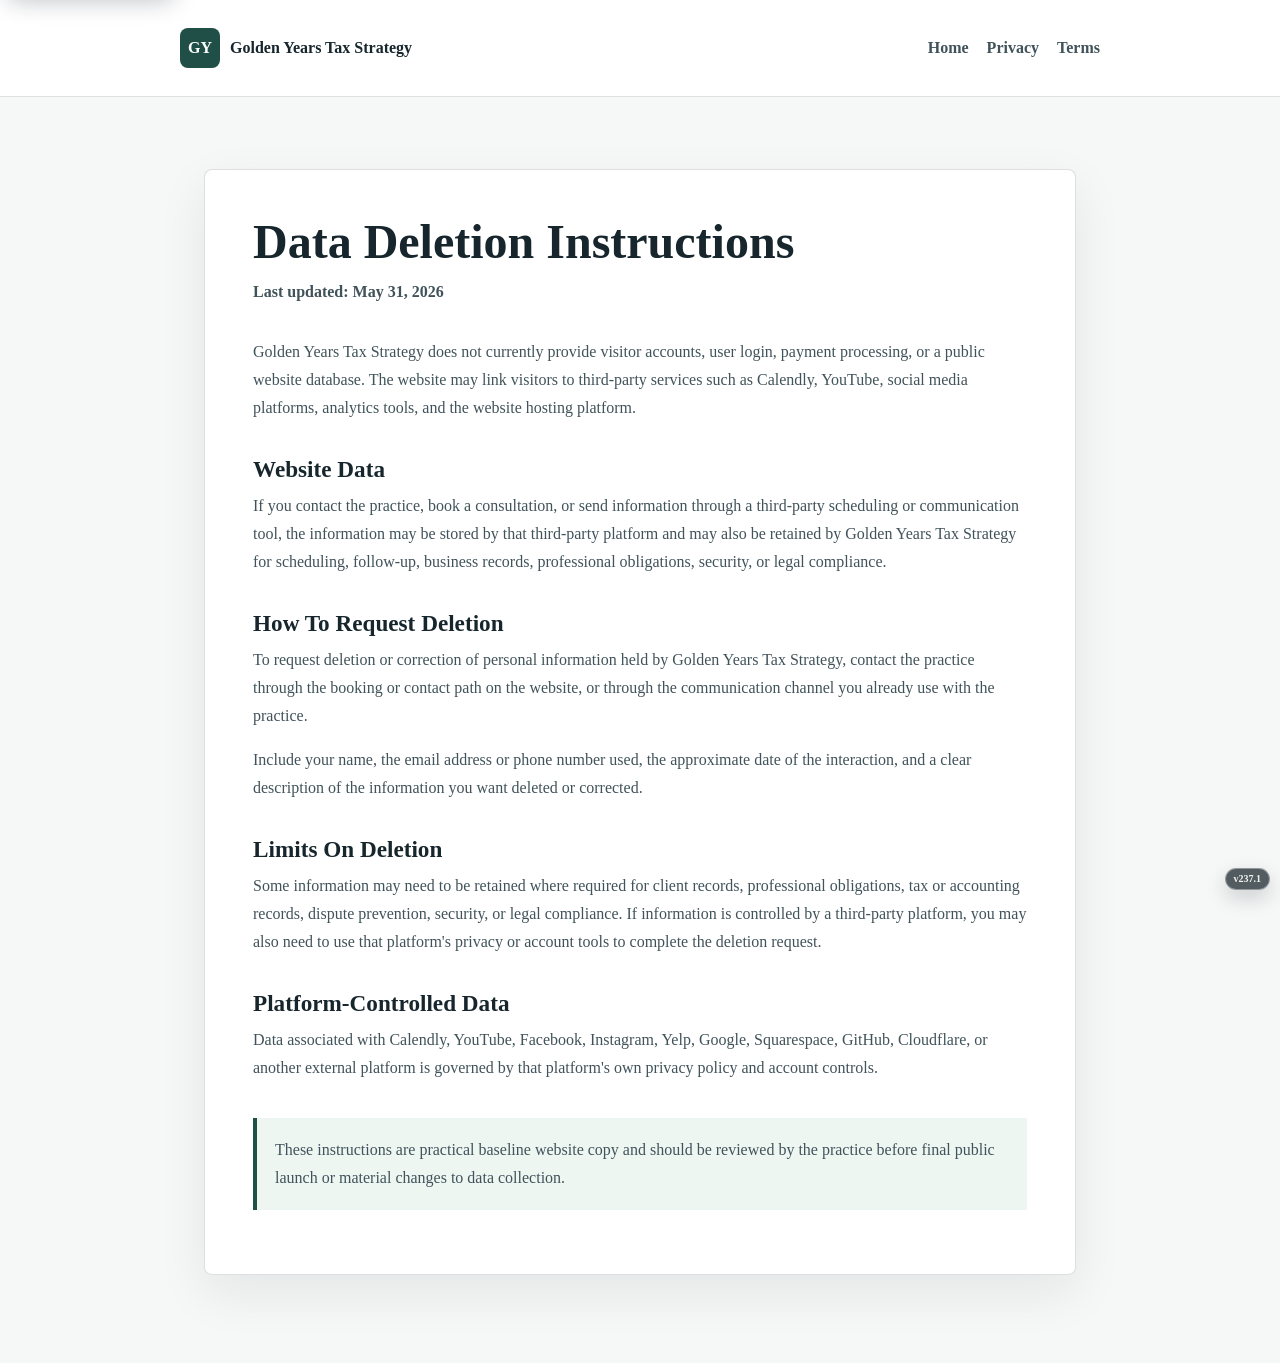
<file: data-deletion.html>
<!doctype html>
<html lang="en">
  <head>
    <meta charset="utf-8" />
    <meta name="viewport" content="width=device-width, initial-scale=1" />
    <title>Data Deletion Instructions | Golden Years Tax Strategy</title>
    <link rel="canonical" href="https://goldenyearstaxstrategy.com/data-deletion.html" />
    <meta
      name="description"
      content="Data deletion instructions for Golden Years Tax Strategy."
    />
    <meta name="robots" content="index, follow" />
    <link rel="icon" type="image/png" sizes="32x32" href="favicon-32.png" />
    <link rel="apple-touch-icon" sizes="180x180" href="apple-touch-icon.png" />
    <link rel="manifest" href="manifest.webmanifest" />
    <meta name="application-name" content="Golden Years" />
    <meta name="apple-mobile-web-app-title" content="Golden Years" />
    <meta name="theme-color" content="#1f4f46" />
    <link rel="stylesheet" href="styles.css?v=237.1" />
    <script defer src="script.js?v=237.1"></script>
    <script defer src="site-version.js?v=237.1"></script>
  </head>
  <body class="policy-page">
    <a class="skip-link" href="#main-content">Skip to main content</a>
    <header class="policy-header">
      <div class="policy-header__inner">
        <a class="policy-brand" href="index.html">
          <span class="brand-mark">GY</span>
          <span>Golden Years Tax Strategy</span>
        </a>
        <nav aria-label="Policy navigation">
          <a href="index.html">Home</a>
          <a href="privacy.html">Privacy</a>
          <a href="terms.html">Terms</a>
        </nav>
      </div>
    </header>

    <main class="policy-shell" id="main-content" tabindex="-1">
      <article class="policy-card">
        <h1>Data Deletion Instructions</h1>
        <p class="policy-updated">Last updated: May 31, 2026</p>

        <p>
          Golden Years Tax Strategy does not currently provide visitor accounts, user login, payment processing, or a public website database. The website may link visitors to third-party services such as Calendly, YouTube, social media platforms, analytics tools, and the website hosting platform.
        </p>

        <h2>Website Data</h2>
        <p>
          If you contact the practice, book a consultation, or send information through a third-party scheduling or communication tool, the information may be stored by that third-party platform and may also be retained by Golden Years Tax Strategy for scheduling, follow-up, business records, professional obligations, security, or legal compliance.
        </p>

        <h2>How To Request Deletion</h2>
        <p>
          To request deletion or correction of personal information held by Golden Years Tax Strategy, contact the practice through the booking or contact path on the website, or through the communication channel you already use with the practice.
        </p>
        <p>
          Include your name, the email address or phone number used, the approximate date of the interaction, and a clear description of the information you want deleted or corrected.
        </p>

        <h2>Limits On Deletion</h2>
        <p>
          Some information may need to be retained where required for client records, professional obligations, tax or accounting records, dispute prevention, security, or legal compliance. If information is controlled by a third-party platform, you may also need to use that platform's privacy or account tools to complete the deletion request.
        </p>

        <h2>Platform-Controlled Data</h2>
        <p>
          Data associated with Calendly, YouTube, Facebook, Instagram, Yelp, Google, Squarespace, GitHub, Cloudflare, or another external platform is governed by that platform's own privacy policy and account controls.
        </p>

        <p class="policy-note">
          These instructions are practical baseline website copy and should be reviewed by the practice before final public launch or material changes to data collection.
        </p>
      </article>
    </main>
  </body>
</html>
</file>
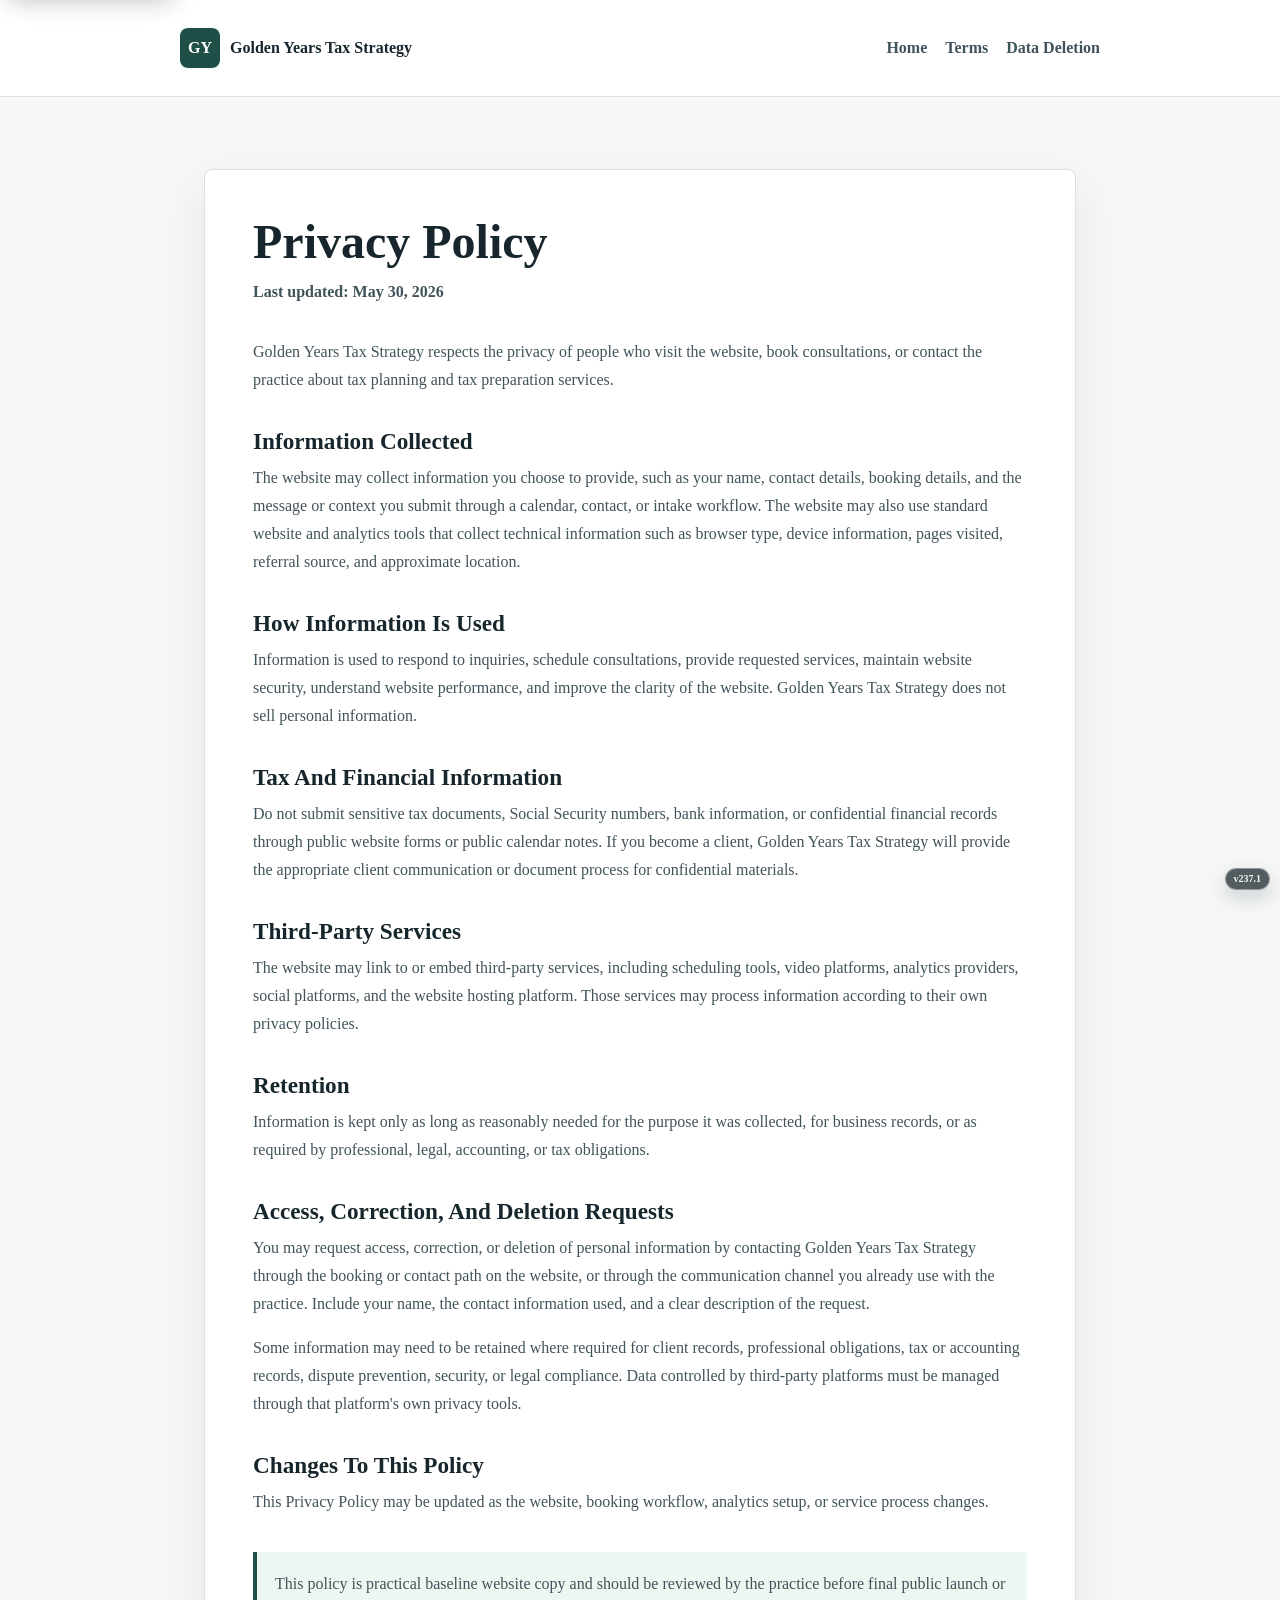
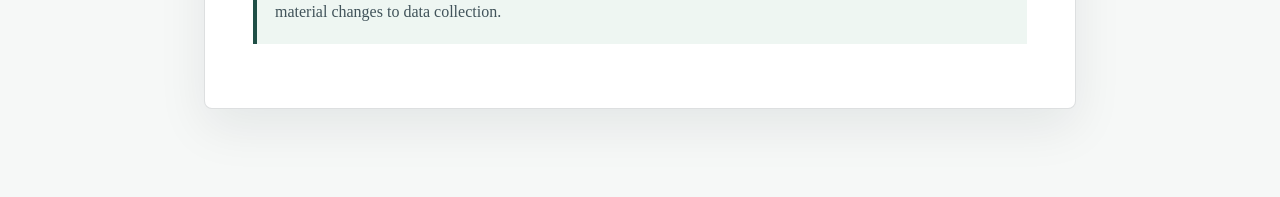
<file: privacy.html>
<!doctype html>
<html lang="en">
  <head>
    <meta charset="utf-8" />
    <meta name="viewport" content="width=device-width, initial-scale=1" />
    <title>Privacy Policy | Golden Years Tax Strategy</title>
    <link rel="canonical" href="https://goldenyearstaxstrategy.com/privacy.html" />
    <meta
      name="description"
      content="Privacy Policy for Golden Years Tax Strategy."
    />
    <meta name="robots" content="index, follow" />
    <link rel="icon" type="image/png" sizes="32x32" href="favicon-32.png" />
    <link rel="apple-touch-icon" sizes="180x180" href="apple-touch-icon.png" />
    <link rel="manifest" href="manifest.webmanifest" />
    <meta name="application-name" content="Golden Years" />
    <meta name="apple-mobile-web-app-title" content="Golden Years" />
    <meta name="theme-color" content="#1f4f46" />
    <link rel="stylesheet" href="styles.css?v=237.1" />
    <script defer src="script.js?v=237.1"></script>
    <script defer src="site-version.js?v=237.1"></script>
  </head>
  <body class="policy-page">
    <a class="skip-link" href="#main-content">Skip to main content</a>
    <header class="policy-header">
      <div class="policy-header__inner">
        <a class="policy-brand" href="index.html">
          <span class="brand-mark">GY</span>
          <span>Golden Years Tax Strategy</span>
        </a>
        <nav aria-label="Policy navigation">
          <a href="index.html">Home</a>
          <a href="terms.html">Terms</a>
          <a href="data-deletion.html">Data Deletion</a>
        </nav>
      </div>
    </header>

    <main class="policy-shell" id="main-content" tabindex="-1">
      <article class="policy-card">
        <h1>Privacy Policy</h1>
        <p class="policy-updated">Last updated: May 30, 2026</p>

        <p>
          Golden Years Tax Strategy respects the privacy of people who visit the website, book consultations, or contact the practice about tax planning and tax preparation services.
        </p>

        <h2>Information Collected</h2>
        <p>
          The website may collect information you choose to provide, such as your name, contact details, booking details, and the message or context you submit through a calendar, contact, or intake workflow. The website may also use standard website and analytics tools that collect technical information such as browser type, device information, pages visited, referral source, and approximate location.
        </p>

        <h2>How Information Is Used</h2>
        <p>
          Information is used to respond to inquiries, schedule consultations, provide requested services, maintain website security, understand website performance, and improve the clarity of the website. Golden Years Tax Strategy does not sell personal information.
        </p>

        <h2>Tax And Financial Information</h2>
        <p>
          Do not submit sensitive tax documents, Social Security numbers, bank information, or confidential financial records through public website forms or public calendar notes. If you become a client, Golden Years Tax Strategy will provide the appropriate client communication or document process for confidential materials.
        </p>

        <h2>Third-Party Services</h2>
        <p>
          The website may link to or embed third-party services, including scheduling tools, video platforms, analytics providers, social platforms, and the website hosting platform. Those services may process information according to their own privacy policies.
        </p>

        <h2>Retention</h2>
        <p>
          Information is kept only as long as reasonably needed for the purpose it was collected, for business records, or as required by professional, legal, accounting, or tax obligations.
        </p>

        <h2>Access, Correction, And Deletion Requests</h2>
        <p>
          You may request access, correction, or deletion of personal information by contacting Golden Years Tax Strategy through the booking or contact path on the website, or through the communication channel you already use with the practice. Include your name, the contact information used, and a clear description of the request.
        </p>
        <p>
          Some information may need to be retained where required for client records, professional obligations, tax or accounting records, dispute prevention, security, or legal compliance. Data controlled by third-party platforms must be managed through that platform's own privacy tools.
        </p>

        <h2>Changes To This Policy</h2>
        <p>
          This Privacy Policy may be updated as the website, booking workflow, analytics setup, or service process changes.
        </p>

        <p class="policy-note">
          This policy is practical baseline website copy and should be reviewed by the practice before final public launch or material changes to data collection.
        </p>
      </article>
    </main>
  </body>
</html>
</file>
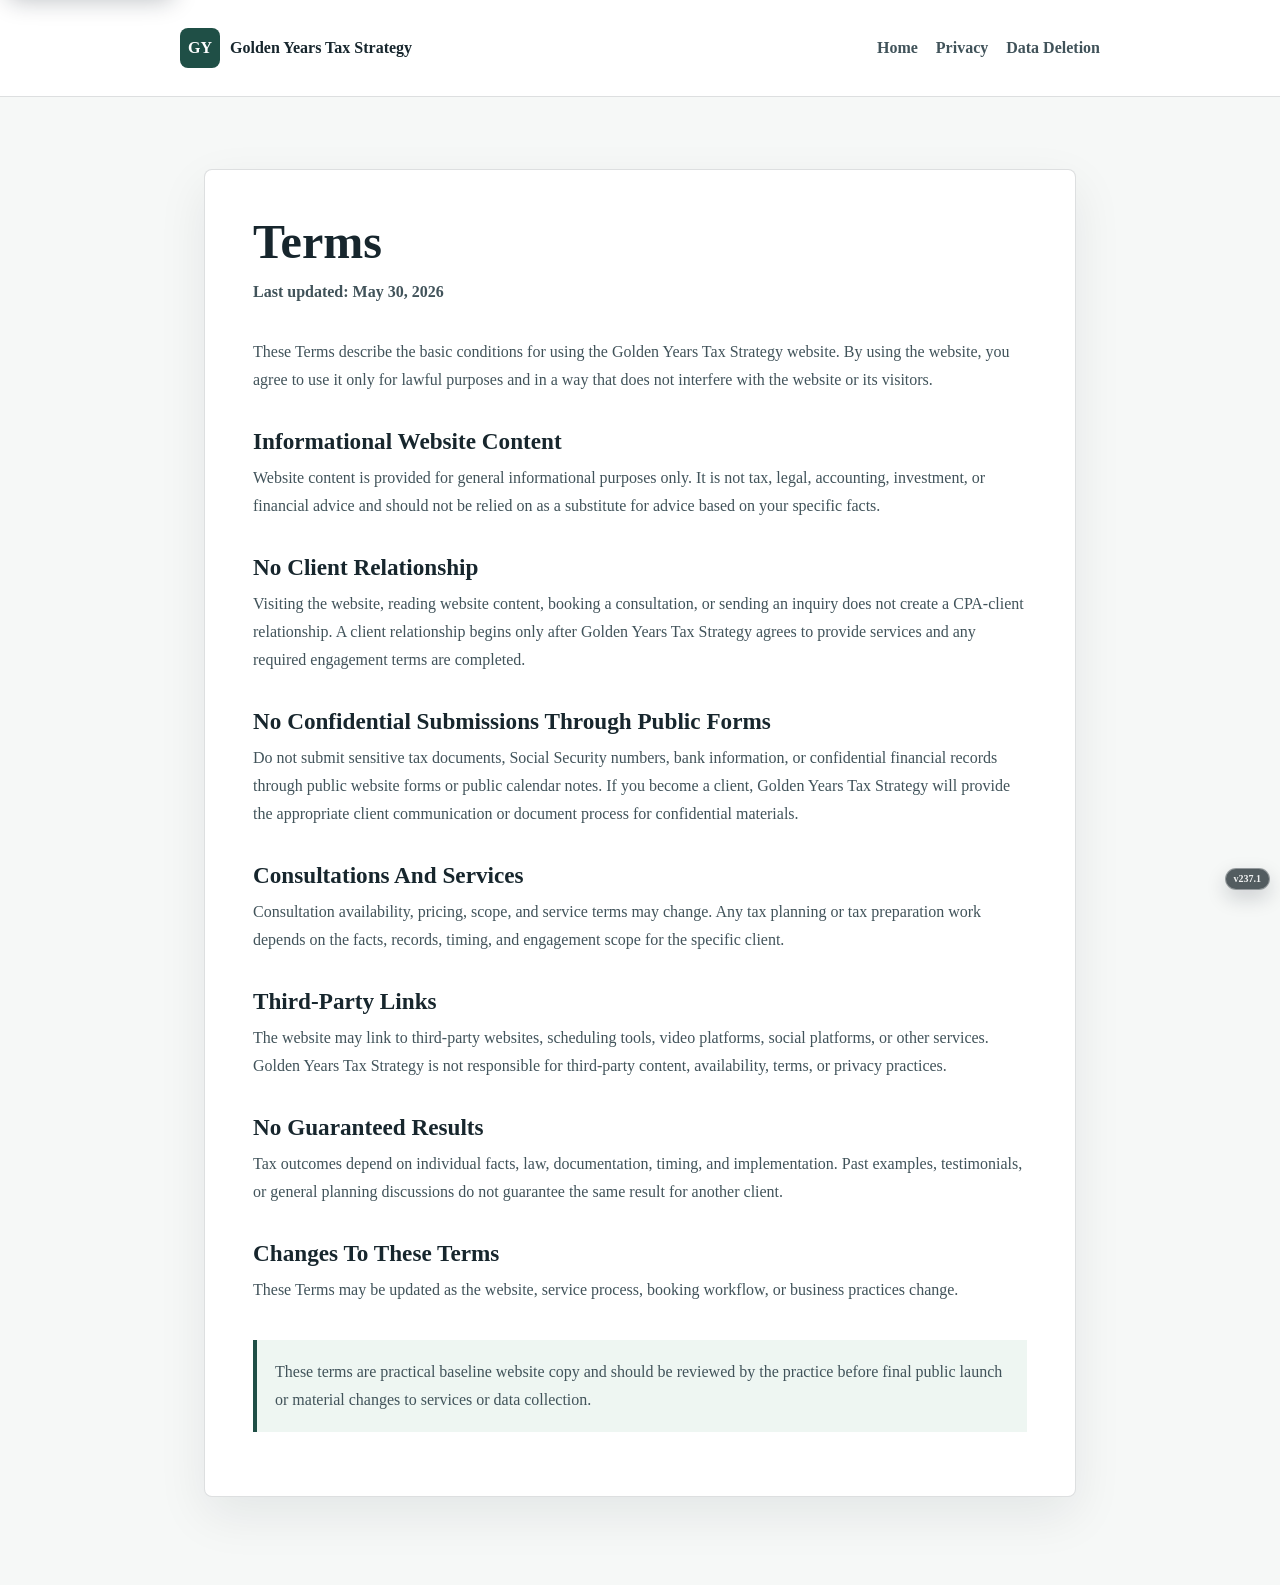
<file: terms.html>
<!doctype html>
<html lang="en">
  <head>
    <meta charset="utf-8" />
    <meta name="viewport" content="width=device-width, initial-scale=1" />
    <title>Terms | Golden Years Tax Strategy</title>
    <link rel="canonical" href="https://goldenyearstaxstrategy.com/terms.html" />
    <meta
      name="description"
      content="Website terms for Golden Years Tax Strategy."
    />
    <meta name="robots" content="index, follow" />
    <link rel="icon" type="image/png" sizes="32x32" href="favicon-32.png" />
    <link rel="apple-touch-icon" sizes="180x180" href="apple-touch-icon.png" />
    <link rel="manifest" href="manifest.webmanifest" />
    <meta name="application-name" content="Golden Years" />
    <meta name="apple-mobile-web-app-title" content="Golden Years" />
    <meta name="theme-color" content="#1f4f46" />
    <link rel="stylesheet" href="styles.css?v=237.1" />
    <script defer src="script.js?v=237.1"></script>
    <script defer src="site-version.js?v=237.1"></script>
  </head>
  <body class="policy-page">
    <a class="skip-link" href="#main-content">Skip to main content</a>
    <header class="policy-header">
      <div class="policy-header__inner">
        <a class="policy-brand" href="index.html">
          <span class="brand-mark">GY</span>
          <span>Golden Years Tax Strategy</span>
        </a>
        <nav aria-label="Policy navigation">
          <a href="index.html">Home</a>
          <a href="privacy.html">Privacy</a>
          <a href="data-deletion.html">Data Deletion</a>
        </nav>
      </div>
    </header>

    <main class="policy-shell" id="main-content" tabindex="-1">
      <article class="policy-card">
        <h1>Terms</h1>
        <p class="policy-updated">Last updated: May 30, 2026</p>

        <p>
          These Terms describe the basic conditions for using the Golden Years Tax Strategy website. By using the website, you agree to use it only for lawful purposes and in a way that does not interfere with the website or its visitors.
        </p>

        <h2>Informational Website Content</h2>
        <p>
          Website content is provided for general informational purposes only. It is not tax, legal, accounting, investment, or financial advice and should not be relied on as a substitute for advice based on your specific facts.
        </p>

        <h2>No Client Relationship</h2>
        <p>
          Visiting the website, reading website content, booking a consultation, or sending an inquiry does not create a CPA-client relationship. A client relationship begins only after Golden Years Tax Strategy agrees to provide services and any required engagement terms are completed.
        </p>

        <h2>No Confidential Submissions Through Public Forms</h2>
        <p>
          Do not submit sensitive tax documents, Social Security numbers, bank information, or confidential financial records through public website forms or public calendar notes. If you become a client, Golden Years Tax Strategy will provide the appropriate client communication or document process for confidential materials.
        </p>

        <h2>Consultations And Services</h2>
        <p>
          Consultation availability, pricing, scope, and service terms may change. Any tax planning or tax preparation work depends on the facts, records, timing, and engagement scope for the specific client.
        </p>

        <h2>Third-Party Links</h2>
        <p>
          The website may link to third-party websites, scheduling tools, video platforms, social platforms, or other services. Golden Years Tax Strategy is not responsible for third-party content, availability, terms, or privacy practices.
        </p>

        <h2>No Guaranteed Results</h2>
        <p>
          Tax outcomes depend on individual facts, law, documentation, timing, and implementation. Past examples, testimonials, or general planning discussions do not guarantee the same result for another client.
        </p>

        <h2>Changes To These Terms</h2>
        <p>
          These Terms may be updated as the website, service process, booking workflow, or business practices change.
        </p>

        <p class="policy-note">
          These terms are practical baseline website copy and should be reviewed by the practice before final public launch or material changes to services or data collection.
        </p>
      </article>
    </main>
  </body>
</html>
</file>
<file: styles.css>
:root {
  --font-sans: Inter, ui-sans-serif, system-ui, -apple-system, BlinkMacSystemFont, "Segoe UI", sans-serif;
  --font-serif: Georgia, "Times New Roman", serif;
  --line: rgba(20, 31, 35, 0.14);
  --shadow: 0 18px 50px rgba(16, 24, 40, 0.16);
}

* {
  box-sizing: border-box;
}

html {
  scroll-behavior: smooth;
  overflow-x: hidden;
}

body {
  margin: 0;
  padding-top: 0;
  color: #142126;
  font-family: var(--font-sans);
  letter-spacing: 0;
  background: #ffffff;
  overflow-x: hidden;
}

body,
button,
input,
textarea,
select {
  font: inherit;
}

a {
  color: inherit;
  text-decoration: none;
}

a:focus-visible,
button:focus-visible,
[tabindex]:focus-visible {
  outline: 3px solid #ffbf47;
  outline-offset: 3px;
  box-shadow: 0 0 0 2px #142126;
}

.skip-link {
  position: fixed;
  top: 8px;
  left: 8px;
  z-index: 1000;
  padding: 10px 14px;
  color: #ffffff;
  background: #142126;
  border: 2px solid #ffffff;
  border-radius: 8px;
  box-shadow: 0 8px 24px rgba(16, 24, 40, 0.28);
  transform: translateY(calc(-100% - 16px));
  transition: transform 160ms ease;
}

.skip-link:focus {
  transform: translateY(0);
}

@media (prefers-reduced-motion: reduce) {
  html {
    scroll-behavior: auto;
  }

  *,
  *::before,
  *::after {
    scroll-behavior: auto !important;
    animation-duration: 0.01ms !important;
    animation-iteration-count: 1 !important;
    transition-duration: 0.01ms !important;
  }
}

.standalone-page {
  padding-top: 0;
  background: #ffffff;
}

img {
  display: block;
  max-width: 100%;
}

.brand-mark {
  display: inline-grid;
  width: 40px;
  height: 40px;
  place-items: center;
  border-radius: 8px;
  color: #ffffff;
  background: #1f4f46;
  font-family: var(--font-serif);
  font-weight: 700;
}

.button,
.nav-cta {
  display: inline-flex;
  align-items: center;
  justify-content: center;
  gap: 8px;
  min-height: 42px;
  border-radius: 8px;
  white-space: nowrap;
}

.button svg,
.nav-cta svg,
.service-card svg,
.framework-grid svg,
.tile-list svg {
  width: 18px;
  height: 18px;
  flex: 0 0 auto;
}

.standalone-concept {
  display: block;
  min-height: 100vh;
}

.site-version-badge {
  position: fixed;
  right: 10px;
  bottom: 10px;
  z-index: 50;
  min-width: 34px;
  padding: 4px 8px;
  color: rgba(255, 255, 255, 0.92);
  background: rgba(20, 33, 38, 0.72);
  border: 1px solid rgba(255, 255, 255, 0.38);
  border-radius: 999px;
  box-shadow: 0 8px 20px rgba(16, 24, 40, 0.18);
  backdrop-filter: blur(8px);
  font-size: 10px;
  font-weight: 800;
  line-height: 1.2;
  text-align: center;
  pointer-events: none;
  user-select: none;
}

.site-nav {
  display: flex;
  align-items: center;
  flex-wrap: wrap;
  gap: 24px;
  padding: 16px 44px;
  min-height: 76px;
  background: #ffffff;
  border-bottom: 1px solid rgba(21, 31, 35, 0.1);
}

.site-logo {
  width: 210px;
  flex: 0 0 auto;
}

.original-nav .site-logo {
  width: 250px;
}

.wordmark {
  font-family: var(--font-serif);
  font-size: 1.28rem;
  font-weight: 700;
  color: #ffffff;
}

.site-nav nav {
  display: flex;
  align-items: center;
  justify-content: center;
  flex: 1;
  min-width: 0;
  gap: 24px;
  font-weight: 700;
  color: #2d4148;
}

.site-nav--dark {
  color: #ffffff;
  background: #111819;
  border-bottom-color: rgba(255, 255, 255, 0.14);
}

.site-nav--dark nav {
  color: rgba(255, 255, 255, 0.82);
}

.site-nav--boutique {
  background: #fff9f4;
  border-bottom-color: #e3d0c3;
}

.site-nav--boutique .wordmark,
.site-nav--boutique nav {
  color: #273233;
}

.nav-cta {
  padding: 0 16px;
  color: #ffffff;
  background: #1f4f46;
  font-weight: 800;
}

.nav-cta--dark {
  color: #111819;
  background: #d8f05e;
}

.nav-cta--boutique {
  background: #a94442;
}

.hero {
  position: relative;
  min-height: 74vh;
  display: grid;
  align-items: end;
  gap: 28px;
  padding: 72px 44px 42px;
  overflow: hidden;
  background-position: center;
  background-size: cover;
}

.hero::before {
  content: "";
  position: absolute;
  inset: 0;
  background: linear-gradient(90deg, rgba(8, 20, 24, 0.76), rgba(8, 20, 24, 0.28), rgba(8, 20, 24, 0.08));
}

.hero > * {
  position: relative;
  z-index: 1;
}

.hero--advisory {
  grid-template-columns: minmax(0, 1fr) 340px;
  background-image: url("https://images.squarespace-cdn.com/content/v1/65f25e33faa411669ef675bb/1771195653406-UUSHLRXY0JM7PA3NMP6M/unsplash-image-DGa0LQ0yDPc.jpg");
}

.hero--best-mix {
  grid-template-columns: minmax(0, 1fr) 340px;
  background-image: url("https://images.squarespace-cdn.com/content/v1/65f25e33faa411669ef675bb/1771195653406-UUSHLRXY0JM7PA3NMP6M/unsplash-image-DGa0LQ0yDPc.jpg");
}

.hero--original {
  grid-template-columns: minmax(0, 0.82fr) minmax(320px, 0.7fr);
  align-items: center;
  min-height: 70vh;
  color: #17262d;
  background: #f6f2e9;
}

.hero--original::before {
  display: none;
}

.hero--original .hero__content {
  color: #17262d;
}

.hero--original .hero__content p:not(.eyebrow) {
  max-width: 720px;
  color: #30444b;
}

.hero--original .button--secondary {
  color: #17262d;
  border-color: rgba(23, 38, 45, 0.32);
  background: rgba(255, 255, 255, 0.62);
}

.hero--investor {
  grid-template-columns: minmax(0, 1fr) 390px;
  background-image: url("https://images.squarespace-cdn.com/content/v1/65f25e33faa411669ef675bb/1771195259283-L5TDP4SF6F03N9AQMFNH/unsplash-image-jJnZg7vBfMs.jpg");
}

.hero--boutique {
  grid-template-columns: minmax(0, 1fr) 360px;
  background-image: url("https://images.squarespace-cdn.com/content/v1/65f25e33faa411669ef675bb/1771195702395-Z5DVI02DMX93M0N9MJXL/unsplash-image-QE7wxhuQDd8.jpg");
}

.hero--boutique::before {
  background: linear-gradient(90deg, rgba(31, 22, 22, 0.74), rgba(31, 22, 22, 0.34), rgba(31, 22, 22, 0.12));
}

.hero__content {
  max-width: 760px;
  color: #ffffff;
}

.eyebrow {
  margin: 0 0 12px;
  font-size: 0.82rem;
  font-weight: 800;
  letter-spacing: 0.08em;
  text-transform: uppercase;
}

h1,
h2,
h3,
p {
  margin-top: 0;
}

h1 {
  max-width: 780px;
  margin-bottom: 18px;
  font-family: var(--font-serif);
  font-size: 4.15rem;
  line-height: 1;
  letter-spacing: 0;
  overflow-wrap: break-word;
}

h2 {
  margin-bottom: 12px;
  font-family: var(--font-serif);
  font-size: 2.45rem;
  line-height: 1.12;
  letter-spacing: 0;
}

h3 {
  margin-bottom: 10px;
  font-size: 1.15rem;
  line-height: 1.2;
  letter-spacing: 0;
}

.hero__content p:not(.eyebrow) {
  max-width: 660px;
  margin-bottom: 26px;
  font-size: 1.15rem;
  line-height: 1.65;
}

.hero__actions {
  display: flex;
  align-items: center;
  flex-wrap: wrap;
  gap: 12px;
}

.button {
  padding: 0 18px;
  font-weight: 800;
  border: 1px solid transparent;
}

.button--primary {
  color: #ffffff;
  background: #1f4f46;
}

.button--secondary {
  color: #ffffff;
  border-color: rgba(255, 255, 255, 0.62);
  background: rgba(255, 255, 255, 0.12);
}

.hero__facts,
.signal-board,
.quote-strip {
  align-self: end;
}

.hero__facts {
  display: grid;
  gap: 10px;
  min-width: 0;
}

.hero__facts div,
.signal-board div {
  padding: 16px;
  color: #ffffff;
  border: 1px solid rgba(255, 255, 255, 0.28);
  border-radius: 8px;
  background: rgba(0, 0, 0, 0.28);
  backdrop-filter: blur(12px);
}

.hero__facts strong,
.signal-board strong {
  display: block;
  margin-bottom: 4px;
  font-size: 1.2rem;
}

.hero__facts span,
.signal-board span {
  display: block;
  line-height: 1.45;
  color: rgba(255, 255, 255, 0.84);
}

.band,
.answer-section,
.framework,
.faq-panel,
.process {
  padding: 76px 44px;
}

.band--light {
  background: #f4f8f4;
}

.band--ink {
  color: #ffffff;
  background: #111819;
}

.band--soft {
  background: #fff9f4;
}

.section-heading {
  max-width: 850px;
  margin: 0 auto 34px;
  text-align: center;
}

.section-heading p:not(.eyebrow) {
  margin: 0;
  color: #51666e;
  line-height: 1.65;
}

.section-heading--split {
  display: grid;
  grid-template-columns: minmax(0, 1.1fr) minmax(280px, 0.7fr);
  align-items: end;
  gap: 32px;
  max-width: 1160px;
  text-align: left;
}

.band--ink .section-heading p,
.band--ink .section-heading p:not(.eyebrow) {
  color: rgba(255, 255, 255, 0.72);
}

.service-grid,
.stage-grid,
.framework-grid,
.tile-list,
.process-list,
.answer-list {
  max-width: 1160px;
  margin: 0 auto;
}

.service-grid,
.stage-grid,
.framework-grid {
  display: grid;
  grid-template-columns: repeat(3, minmax(0, 1fr));
  gap: 18px;
}

.service-card,
.stage-card,
.framework-grid article,
.tile-list article,
.process-list article,
.answer-item,
.faq-list div {
  border-radius: 8px;
  border: 1px solid var(--line);
  background: #ffffff;
}

.service-card,
.framework-grid article,
.tile-list article {
  padding: 26px;
}

.service-card svg,
.framework-grid svg,
.tile-list svg {
  width: 28px;
  height: 28px;
  margin-bottom: 18px;
  color: #1f4f46;
}

.service-card p,
.stage-card p,
.framework-grid p,
.tile-list p,
.process-list p,
.answer-item p,
.faq-list dd {
  margin: 0;
  color: #51666e;
  line-height: 1.65;
}

.text-link {
  display: inline-flex;
  margin-top: 18px;
  color: #1f4f46;
  font-weight: 800;
  text-decoration: underline;
  text-underline-offset: 4px;
}

.answer-section {
  background: #ffffff;
}

.answer-list {
  display: grid;
  grid-template-columns: repeat(3, minmax(0, 1fr));
  gap: 18px;
}

.answer-item {
  padding: 24px;
}

.proof-band {
  display: flex;
  align-items: center;
  justify-content: space-between;
  gap: 24px;
  padding: 48px 44px;
  color: #ffffff;
  background: #17262d;
}

.proof-band h2 {
  max-width: 850px;
  margin-bottom: 0;
}

.concept--investor {
  color: #111819;
  background: #f5f7f4;
}

.concept--best-mix,
.concept--original {
  color: #142126;
  background: #ffffff;
}

.original-image-stack {
  display: grid;
  gap: 16px;
  align-self: center;
}

.original-image-stack img,
.original-fit__media img,
.original-founder__image img {
  width: 100%;
  height: 100%;
  min-height: 220px;
  object-fit: cover;
  border-radius: 8px;
  box-shadow: var(--shadow);
}

.original-image-stack img:first-child {
  aspect-ratio: 4 / 3;
}

.original-image-stack img:last-child {
  aspect-ratio: 16 / 10;
}

.original-fit,
.original-founder {
  display: grid;
  grid-template-columns: minmax(280px, 0.75fr) minmax(0, 1fr);
  align-items: center;
  gap: 44px;
  padding: 76px 44px;
}

.original-fit {
  background: #ffffff;
}

.original-fit__copy,
.original-founder__copy {
  max-width: 780px;
}

.original-fit__copy h2,
.original-founder__copy h2,
.original-testimonials h2 {
  color: #17262d;
}

.original-fit__copy h3 {
  margin-top: 28px;
}

.original-fit__copy p,
.original-founder__copy p {
  margin-bottom: 10px;
  color: #3c5056;
  line-height: 1.68;
}

.original-fit__copy .button,
.original-founder__copy .button {
  margin-top: 18px;
}

.original-testimonials {
  padding: 76px 44px;
  background: #f4f8f4;
}

.original-quote-grid {
  display: grid;
  grid-template-columns: repeat(3, minmax(0, 1fr));
  gap: 18px;
  max-width: 1160px;
  margin: 0 auto;
}

.original-quote-grid blockquote {
  margin: 0;
  padding: 26px;
  border: 1px solid var(--line);
  border-radius: 8px;
  background: #ffffff;
}

.original-quote-grid p {
  color: #30444b;
  line-height: 1.66;
}

.original-quote-grid cite {
  display: block;
  margin-top: 18px;
  color: #1f4f46;
  font-size: 0.92rem;
  font-style: normal;
  font-weight: 800;
  line-height: 1.45;
}

.original-founder {
  background: #fffaf1;
}

.concept--investor .button--primary {
  color: #111819;
  background: #d8f05e;
}

.signal-board {
  display: grid;
  gap: 12px;
}

.signal-board div {
  border-color: rgba(216, 240, 94, 0.45);
  background: rgba(17, 24, 25, 0.62);
}

.signal-board span {
  color: #d8f05e;
  font-size: 0.8rem;
  font-weight: 800;
  letter-spacing: 0.08em;
  text-transform: uppercase;
}

.stage-card {
  padding: 28px;
  color: #ffffff;
  border-color: rgba(255, 255, 255, 0.16);
  background: #1c282a;
}

.stage-card span,
.process-list span {
  display: inline-flex;
  width: 42px;
  height: 42px;
  align-items: center;
  justify-content: center;
  margin-bottom: 22px;
  border-radius: 8px;
  font-weight: 900;
}

.stage-card span {
  color: #111819;
  background: #d8f05e;
}

.stage-card p {
  color: rgba(255, 255, 255, 0.72);
}

.framework {
  background: #ffffff;
}

.framework-grid article {
  border-top: 4px solid #d8f05e;
}

.faq-panel {
  background: #ecf1ec;
}

.faq-list {
  display: grid;
  grid-template-columns: repeat(3, minmax(0, 1fr));
  gap: 18px;
  max-width: 1160px;
  margin: 0 auto;
}

.faq-list div {
  padding: 24px;
}

.faq-list dt {
  margin-bottom: 10px;
  font-weight: 900;
  line-height: 1.25;
}

.faq-list dd {
  margin-left: 0;
}

.concept--boutique {
  color: #273233;
  background: #fffdf9;
}

.concept--boutique .button--primary {
  background: #a94442;
}

.concept--boutique .service-card svg,
.concept--boutique .framework-grid svg,
.concept--boutique .tile-list svg {
  color: #a94442;
}

.quote-strip {
  padding: 24px;
  color: #ffffff;
  border-radius: 8px;
  border: 1px solid rgba(255, 255, 255, 0.32);
  background: rgba(38, 28, 28, 0.38);
  backdrop-filter: blur(12px);
}

.quote-strip p {
  margin: 0;
  font-family: var(--font-serif);
  font-size: 1.45rem;
  line-height: 1.35;
}

.tile-list {
  display: grid;
  grid-template-columns: repeat(4, minmax(0, 1fr));
  gap: 16px;
}

.tile-list article {
  border-color: #ead8ca;
}

.process {
  background: #ffffff;
}

.process-list {
  display: grid;
  grid-template-columns: repeat(3, minmax(0, 1fr));
  gap: 18px;
}

.process-list article {
  padding: 28px;
  background: #f4f7f2;
  border-color: #d8e2d4;
}

.process-list span {
  color: #ffffff;
  background: #31534a;
}

.answer-section--boutique {
  background: #f8efe7;
}

.answer-list--columns {
  grid-template-columns: repeat(4, minmax(0, 1fr));
}

.founder-section {
  padding: 76px 44px;
  background: #fffaf1; /* Warm ivory/cream */
  border-top: 1px solid var(--line);
}

.founder-grid {
  display: grid;
  grid-template-columns: 360px minmax(0, 1fr);
  gap: 48px;
  max-width: 1160px;
  margin: 0 auto;
  align-items: start;
}

.founder-image img {
  width: 100%;
  aspect-ratio: 3 / 4;
  object-fit: cover;
  border-radius: 8px;
  box-shadow: var(--shadow);
  display: block;
}

.founder-copy h2 {
  color: #17262d;
  margin-bottom: 8px;
}

.founder-subtitle {
  font-weight: 700;
  color: #1f4f46;
  margin-bottom: 20px;
  font-size: 1.05rem;
}

.founder-copy p {
  color: #3c5056;
  line-height: 1.68;
  margin-bottom: 14px;
}

.founder-copy .button {
  margin-top: 24px;
  display: inline-flex;
  align-items: center;
  gap: 8px;
}

.video-section {
  padding: 76px 44px;
  background: #ffffff;
  border-top: 1px solid var(--line);
}

.video-grid {
  display: grid;
  grid-template-columns: repeat(auto-fit, minmax(min(100%, 300px), 1fr));
  gap: 24px;
  max-width: 1160px;
  margin: 0 auto;
}

.video-card {
  display: flex;
  flex-direction: column;
  gap: 12px;
}

.video-wrapper {
  position: relative;
  width: 100%;
  padding-bottom: 56.25%; /* 16:9 aspect ratio */
  height: 0;
  border-radius: 8px;
  overflow: hidden;
  box-shadow: var(--shadow);
}

.video-wrapper iframe {
  position: absolute;
  top: 0;
  left: 0;
  width: 100%;
  height: 100%;
  border: 0;
}

.video-card h4 {
  margin: 0;
  font-size: 1rem;
  font-weight: 700;
  line-height: 1.45;
  color: #17262d;
}

.video-cta {
  display: flex;
  justify-content: center;
  margin-top: 36px;
}

/* Testimonials Section */
.testimonials-section {
  padding: 76px 44px;
  background: #f4f8f4; /* Light green-gray background */
  border-top: 1px solid var(--line);
}

.testimonials-grid {
  display: grid;
  grid-template-columns: repeat(3, minmax(0, 1fr));
  gap: 24px;
  max-width: 1160px;
  margin: 0 auto;
}

.testimonial-card {
  margin: 0;
  padding: 28px;
  border: 1px solid var(--line);
  border-radius: 8px;
  background: #ffffff;
  box-shadow: var(--shadow);
  display: flex;
  flex-direction: column;
  justify-content: space-between;
  gap: 16px;
}

.testimonial-card p {
  color: #51666e;
  line-height: 1.65;
  margin: 0;
  font-style: italic;
}

.testimonial-card cite {
  display: block;
  font-size: 0.9rem;
  font-weight: 700;
  color: #1f4f46;
  font-style: normal;
}

/* Client Fit Section */
.fit-section {
  padding: 76px 44px;
  background: #ffffff;
  border-top: 1px solid var(--line);
}

.fit-grid {
  display: grid;
  grid-template-columns: repeat(2, minmax(0, 1fr));
  gap: 32px;
  max-width: 1160px;
  margin: 0 auto;
}

.fit-card {
  padding: 36px;
  border-radius: 8px;
  border: 1px solid var(--line);
  box-shadow: var(--shadow);
}

.fit-card--yes {
  background: #f4f8f4;
  border-left: 6px solid #1f4f46;
}

.fit-card--no {
  background: #fff8f8;
  border-left: 6px solid #a94442;
}

.fit-card h3 {
  margin-bottom: 24px;
  font-size: 1.3rem;
  color: #17262d;
  margin-top: 0;
}

.fit-card ul {
  list-style: none;
  padding: 0;
  margin: 0;
  display: flex;
  flex-direction: column;
  gap: 16px;
}

.fit-card li {
  display: flex;
  gap: 12px;
  align-items: start;
  color: #51666e;
  line-height: 1.5;
}

.fit-card span {
  font-weight: 800;
  font-size: 1.1rem;
}

.fit-card--yes span {
  color: #1f4f46;
}

.fit-card--no span {
  color: #a94442;
}

/* Social media links in nav */
.site-social {
  display: flex;
  align-items: center;
  gap: 12px;
}

.site-social a {
  width: 36px;
  height: 36px;
  color: #51666e;
  transition: color 0.2s ease;
  display: inline-flex;
  align-items: center;
  justify-content: center;
}

.site-social a:hover {
  color: #1f4f46;
}

.site-social svg {
  width: 20px;
  height: 20px;
}

/* Concept Footer */
.concept-footer {
  padding: 48px 44px;
  background: #17262d;
  color: rgba(255, 255, 255, 0.72);
  border-top: 1px solid rgba(255, 255, 255, 0.12);
}

.footer-content {
  max-width: 1160px;
  margin: 0 auto;
  display: flex;
  flex-direction: column;
  align-items: center;
  gap: 16px;
  text-align: center;
}

.footer-logo {
  font-family: var(--font-serif);
  font-size: 1.15rem;
  font-weight: 700;
  color: #ffffff;
  margin: 0;
}

.footer-social {
  display: flex;
  gap: 8px;
}

.footer-social a {
  width: 44px;
  height: 44px;
  color: rgba(255, 255, 255, 0.72);
  transition: color 0.2s ease;
  display: inline-flex;
  align-items: center;
  justify-content: center;
}

.footer-social a:hover {
  color: #ffffff;
}

.footer-social svg {
  width: 20px;
  height: 20px;
}

.footer-legal {
  font-size: 0.85rem;
  color: rgba(255, 255, 255, 0.48);
  margin: 0;
}

.footer-links {
  display: inline-flex;
  align-items: center;
  justify-content: center;
  gap: 10px;
  margin: 0;
  color: rgba(255, 255, 255, 0.72);
  font-size: 0.85rem;
  font-weight: 700;
}

.footer-links a:hover {
  color: #ffffff;
}

.policy-page {
  min-height: 100vh;
  padding-top: 0;
  background: #f6f8f7;
}

.policy-header {
  padding: 28px 24px;
  background: #ffffff;
  border-bottom: 1px solid var(--line);
}

.policy-header__inner {
  max-width: 920px;
  margin: 0 auto;
  display: flex;
  align-items: center;
  justify-content: space-between;
  gap: 18px;
}

.policy-brand {
  display: inline-flex;
  align-items: center;
  gap: 10px;
  color: #17262d;
  font-weight: 900;
}

.policy-header nav {
  display: inline-flex;
  align-items: center;
  gap: 18px;
  color: #41535a;
  font-weight: 800;
}

.policy-shell {
  max-width: 920px;
  margin: 0 auto;
  padding: 72px 24px 88px;
}

.policy-card {
  padding: 48px;
  border: 1px solid var(--line);
  border-radius: 8px;
  background: #ffffff;
  box-shadow: 0 18px 50px rgba(16, 24, 40, 0.08);
}

.policy-card h1 {
  margin: 0 0 12px;
  color: #17262d;
  font-size: 3rem;
}

.policy-updated {
  margin: 0 0 32px;
  color: #64777e;
  font-weight: 700;
}

.policy-card h2 {
  margin: 34px 0 10px;
  color: #17262d;
  font-size: 1.45rem;
}

.policy-card p,
.policy-card li {
  color: #41535a;
  line-height: 1.75;
}

.policy-card ul {
  margin: 12px 0 0;
  padding-left: 22px;
}

.policy-note {
  margin-top: 36px;
  padding: 18px;
  border-left: 4px solid #1f4f46;
  background: #eef6f2;
}

@media (max-width: 1180px) {
  .site-nav {
    align-items: flex-start;
    gap: 16px;
    padding: 16px 28px;
  }

  .site-logo {
    width: 190px;
  }

  .site-nav nav {
    order: 3;
    width: 100%;
    flex: 1 0 100%;
    justify-content: flex-start;
    gap: 18px;
    overflow-x: auto;
  }

  .site-social {
    margin-left: auto;
  }

  .hero--best-mix,
  .hero--advisory {
    grid-template-columns: 1fr;
  }

  .hero__content {
    max-width: 820px;
  }

  .hero__facts {
    width: 100%;
    grid-template-columns: repeat(3, minmax(0, 1fr));
  }

  h1 {
    font-size: 3.6rem;
  }
}


@media (max-width: 980px) {
  .site-nav {
    align-items: flex-start;
    flex-direction: column;
    padding: 16px 22px;
  }

  .site-nav nav {
    width: 100%;
    justify-content: flex-start;
    gap: 16px;
    overflow-x: auto;
  }

  .hero,
  .hero--original,
  .hero--best-mix,
  .hero--advisory,
  .hero--investor,
  .hero--boutique {
    grid-template-columns: 1fr;
    min-height: 68vh;
    padding: 52px 22px 28px;
  }

  .hero--original {
    align-items: start;
  }

  h1 {
    font-size: 3rem;
  }

  h2 {
    font-size: 2rem;
  }

  .band,
  .answer-section,
  .framework,
  .faq-panel,
  .process {
    padding: 56px 22px;
  }

  .section-heading--split,
  .service-grid,
  .stage-grid,
  .framework-grid,
  .faq-list,
  .tile-list,
  .process-list,
  .original-fit,
  .original-founder,
  .original-quote-grid,
  .answer-list,
  .answer-list--columns {
    grid-template-columns: 1fr;
  }

  .original-fit,
  .original-founder,
  .original-testimonials {
    padding: 56px 22px;
  }

  .proof-band {
    align-items: flex-start;
    flex-direction: column;
    padding: 40px 22px;
  }

  .founder-section {
    padding: 56px 22px;
  }

  .founder-grid {
    grid-template-columns: 1fr;
    gap: 32px;
  }

  .founder-image {
    max-width: 320px;
    margin: 0 auto;
  }

  .video-section {
    padding: 56px 22px;
  }

  .testimonials-section,
  .fit-section {
    padding: 56px 22px;
  }

  .testimonials-grid,
  .fit-grid {
    grid-template-columns: 1fr;
    gap: 20px;
  }

  .fit-card {
    padding: 24px;
  }

  .concept-footer {
    padding: 36px 22px;
  }

  .policy-header__inner {
    align-items: flex-start;
    flex-direction: column;
  }

  .policy-card {
    padding: 32px 24px;
  }

  .policy-card h1 {
    font-size: 2.35rem;
  }

  .site-social {
    display: none; /* Hide in header nav on mobile viewports to prevent wrapping */
  }
}

@media (max-width: 760px) {
  .hero__facts {
    grid-template-columns: 1fr;
  }
}

@media (max-width: 560px) {
  .button,
  .nav-cta {
    min-height: 40px;
    font-size: 0.92rem;
  }

  .site-logo {
    width: 176px;
  }

  .site-nav nav {
    font-size: 0.92rem;
  }

  h1 {
    font-size: 2.35rem;
  }

  h2 {
    font-size: 1.68rem;
  }

  .hero__content p:not(.eyebrow) {
    font-size: 1rem;
  }

  .hero__actions {
    align-items: stretch;
    flex-direction: column;
  }

  .button {
    width: 100%;
  }
}
</file>
